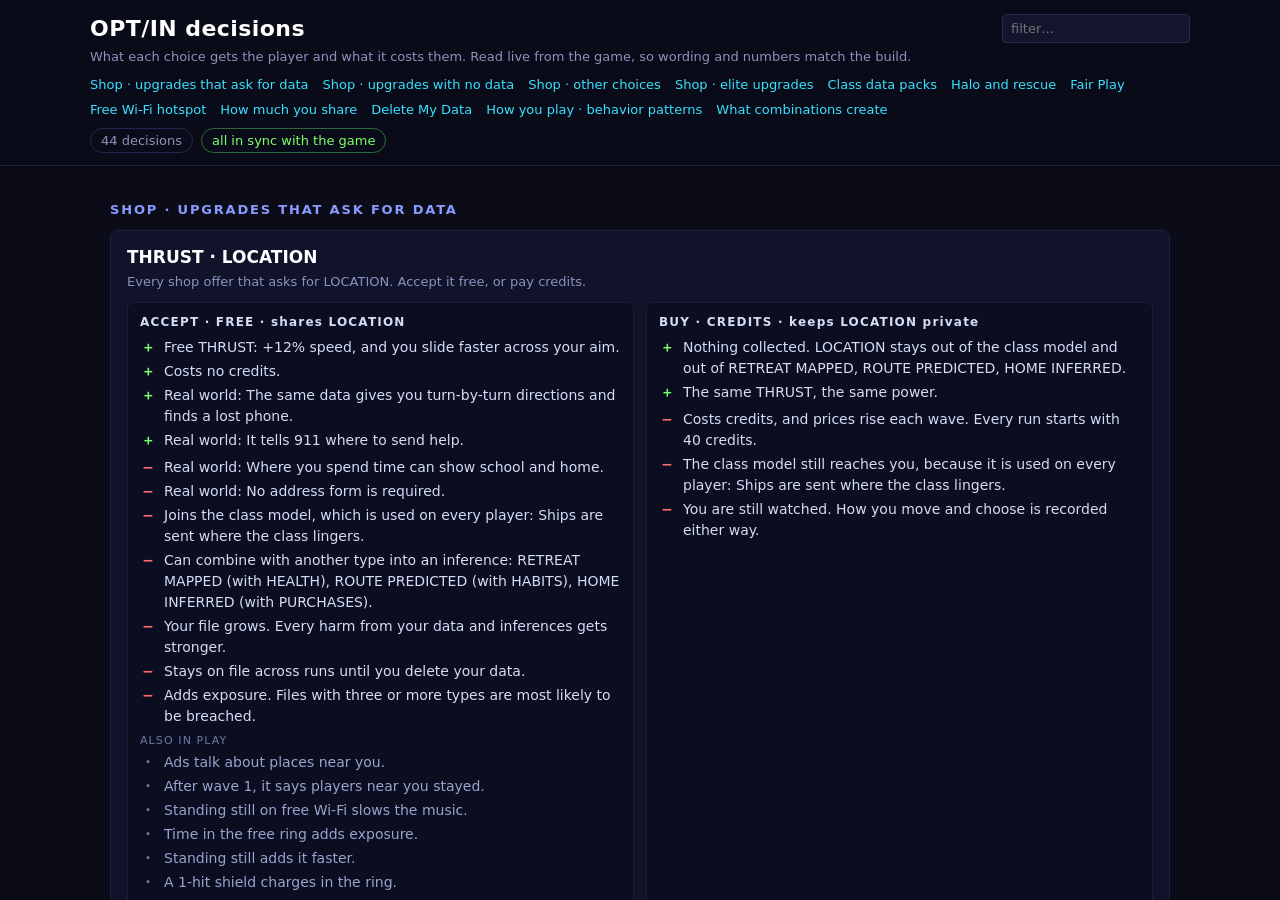
<file: decisions.html>
<!doctype html>
<meta charset="utf-8">
<title>OPT/IN decisions</title>
<meta http-equiv="refresh" content="0;url=index.html?decisions">
<p><a href="index.html?decisions">Open the OPT/IN decisions page</a></p>
</file>
